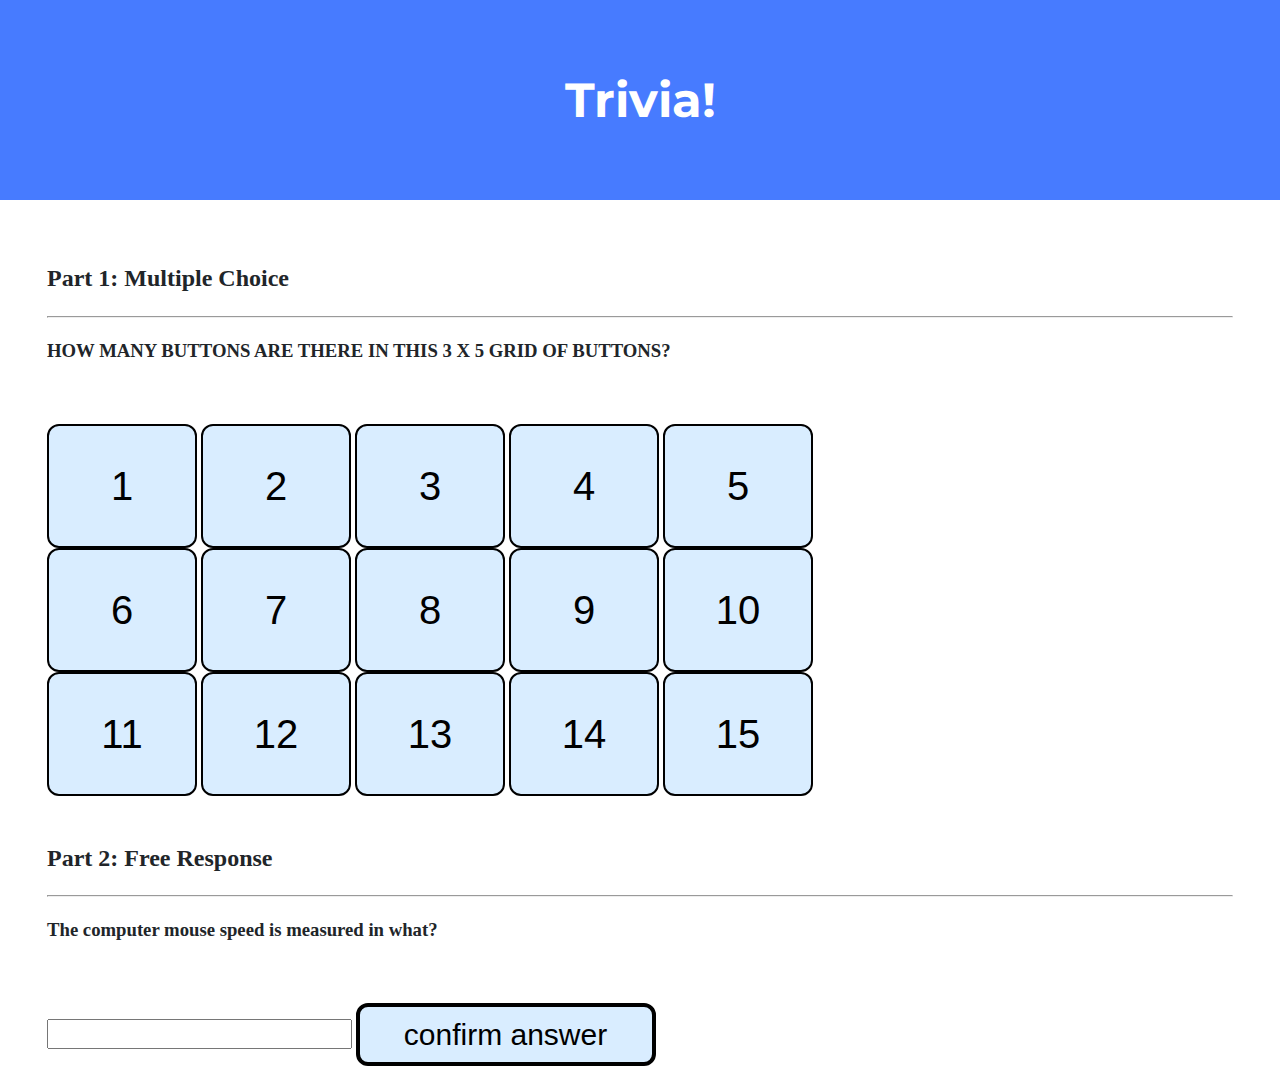
<file: L8/trivia/index.html>
<!DOCTYPE html>

<html lang="en">
    <head>
        <link href="https://fonts.googleapis.com/css2?family=Montserrat:wght@500&display=swap" rel="stylesheet">
        <link href="styles.css" rel="stylesheet">
        <title>Trivia!</title>
        <script>


        </script>
    </head>
    <body>
        <div class="header">
            <h1>Trivia!</h1>
        </div>

        <div class="container">
            <div class="section">
                <h2>Part 1: Multiple Choice </h2>
                <hr>
                <!-- TODO: Add multiple choice question here -->
                <h3>HOW MANY BUTTONS ARE THERE IN THIS 3 X 5 GRID OF BUTTONS?</h3>
                <p id="question_1_status"><br></p>
                <div>
                    <button id="b1">1</button>
                    <button id="b2">2</button>
                    <button id="b3">3</button>
                    <button id="b4">4</button>
                    <button id="b5">5</button>
                </div>
                <div>
                    <button id="b6">6</button>
                    <button id="b7">7</button>
                    <button id="b8">8</button>
                    <button id="b9">9</button>
                    <button id="b10">10</button>
                </div>
                <div>
                    <button id="b11">11</button>
                    <button id="b12">12</button>
                    <button id="b13">13</button>
                    <button id="b14">14</button>
                    <button id="b15">15</button>
                </div>
                <script>
                    const buttons_list = [];
function display_question_1_state()
                    {
                        if (question_1_state < 0)
                        {
                            document.getElementById("question_1_status").innerHTML = "Incorrect";
                        }
                        else if (question_1_state > 0)
                        {
                            document.getElementById("question_1_status").innerHTML = "Correct!";
                        }
                    }
                    // Display question state (should be guessing)
                    let question_1_state = 0;
                    display_question_1_state();

                    // Store buttons in an ar
                    // Make containers for important numbers
                    let button_amount = 15;
                    let correct_button_index = 6;

                    // populate list with id selectors of buttons
                    for (let i = 1; i <= (button_amount); i++)
                    {
                        buttons_list.push('#b' + i);
                    }

                    // for every button
                    for (let i = 0; i < button_amount; i++)
                    {
                        // if it's incorrect, change background to red when clicked
                        if (i != correct_button_index)
                        {
                            let wrong_button = document.querySelector(buttons_list[i]);
                            console.log(wrong_button);
                            wrong_button.addEventListener('click', function(){
                                wrong_button.style.backgroundColor = 'red';
                                question_1_state -= 1;
                                display_question_1_state();
                            });
                        }
                        else
                        {
                            // change background to green when clicked
                            let right_button = document.querySelector(buttons_list[i]);
                            console.log(right_button);
                            right_button.addEventListener('click', function(){
                                right_button.style.backgroundColor = 'green';
                                right_button.innerHTML = '15';
                                question_1_state += 9001;
                                display_question_1_state();
                            });
                        }
                    }
                </script>
            </div>

            <div class="section">
                <h2>Part 2: Free Response</h2>
                <hr>
                <!-- TODO: Add free response question here -->
                <h3>The computer mouse speed is measured in what?</h3>
                <p id="question_2_status"><br></p>
                <div>
                    <input type="text" id="user_answer">
                    <button class="checkbutton" id="part_2_button">confirm answer</button>
                    <script>
                        let correct_answer = 'Mickeys'
                        function display_q2_status()
                        {
                            if (question_2_status == -1)
                            {
                                document.getElementById("question_2_status").innerHTML = "Incorrect";
                                document.querySelector("#user_answer").style.backgroundColor = 'red';
                            }
                            else if (question_2_status == 1)
                            {
                                document.getElementById("question_2_status").innerHTML = "Correct!";
                                document.querySelector("#user_answer").style.backgroundColor = 'green';
                            }
                        }
                        let question_2_status = 0;
                        let q2_submit = document.querySelector("#part_2_button");
                        q2_submit.addEventListener('click', function(){
                            if (document.getElementById("user_answer").value === correct_answer)
                            {
                                question_2_status = 1;
                            }
                            else
                            {
                                question_2_status = -1;
                            }
                            display_q2_status();
                        });

                    </script>
                </div>
            </div>
        </div>
    </body>
</html>
</file>
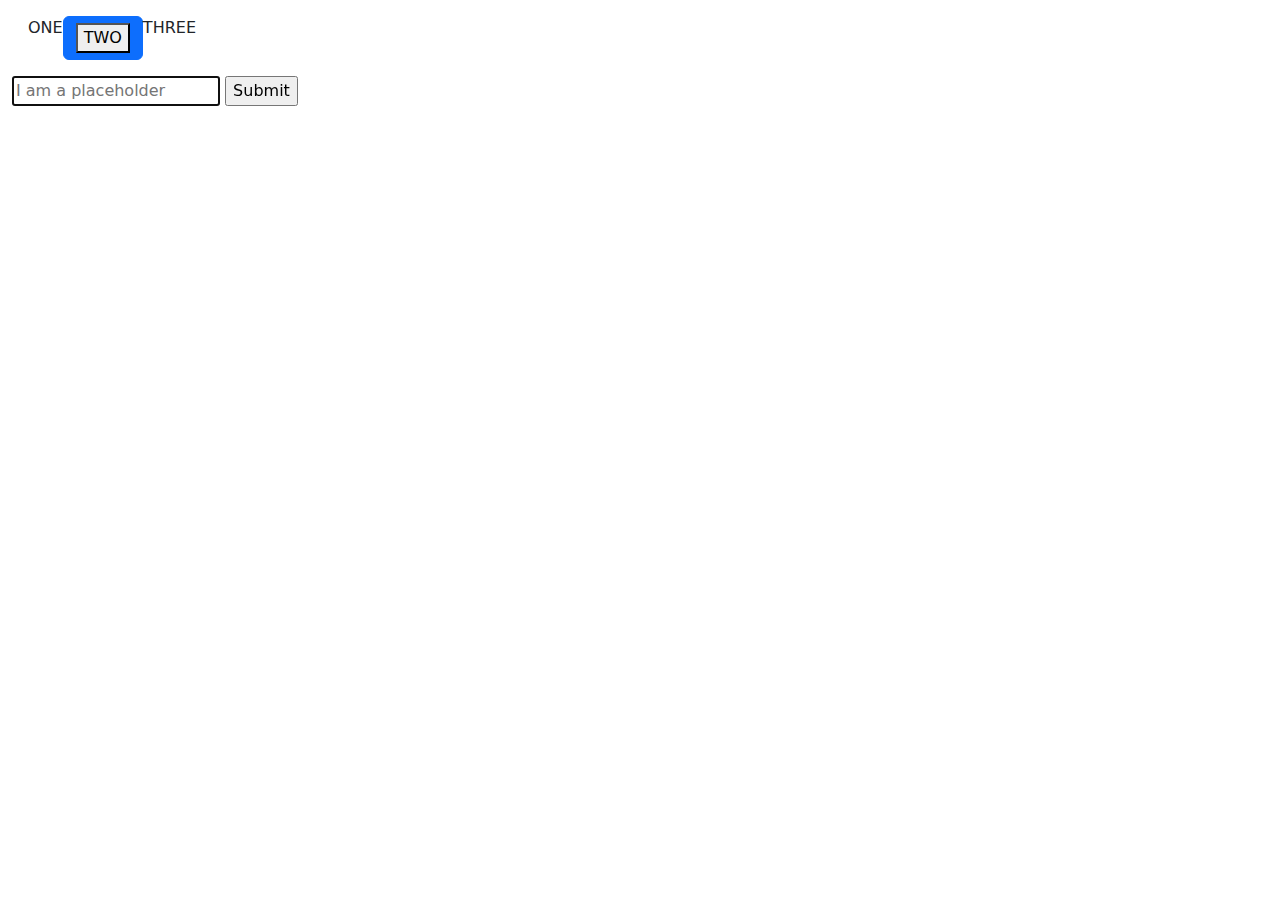
<file: week_8/frameworks.html>
<!DOCTYPE html>

<html lang="en">
    <head>
        <link href="https://cdn.jsdelivr.net/npm/bootstrap@5.2.3/dist/css/bootstrap.min.css" rel="stylesheet">
        <title>
            USING BOOTSTRAP
        </title>
        <script>

            function hello()
            {
                // This stores the VALUE of the HTML input node named query
                let query = document.querySelector('#query').value;
                alert('HELLO YOU! WHY DID YOU TYPE ' + query);
            }

        </script>
    </head>
    <body>
        <div class="container-fluid">

            <ul class="m-3 nav">
                <li class="nav-item">
                    ONE
                </li>
                <li class="nav-item btn btn-primary" role="button" >
                    <button id='buttontwo'>TWO</button>
                </li>
                <script>

                    function ouch()
                    {
                        alert('OUCH');
                    }

                    document.queryselector('#buttontwo').addEventListener('click', ouch);
                    // Note nop parentheses after  ouch function. This is to allow browser to call function when event is heard

                </script>
                <li class="nav-item">
                    THREE
                </li>
            </ul>
            <!-- When submit is hit, it will execute hello() but return false so the server isn't used or the
            function is kept in the local browser -->
            <form onsubmit="hello(); return false;">
                <input autofocus id="query" placeholder="I am a placeholder" type="text">
                <input type="submit">
            </form>
        </div>
    </body>
</html>
</file>
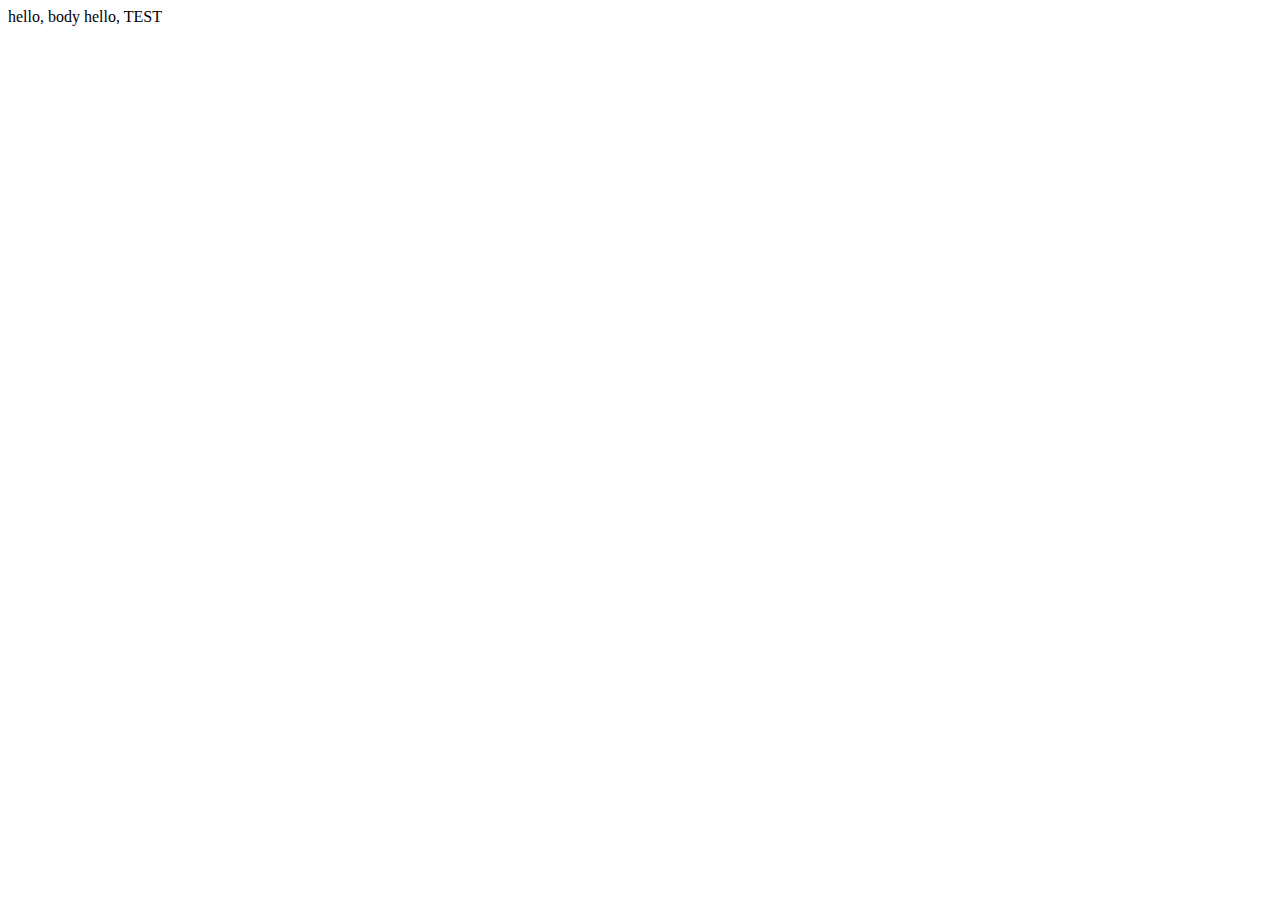
<file: week_8/html_practice.html>
<!-- THIS IS A COMMENT
IT CAN SPAN MULTIPLE LINES!

THE FOLLOWING JUST ADDS A TITLE AND BODY TO A PAGE IN HTML, WHICH ISN'T A "CODING" LANGUAGE (NO CONDITIONALS ETC.)
IT DESCRIBES THE AESTHETICS OF A PAGE
-->

<!DOCTYPE html>
<!-- THIS IS A BREADCRUMB FOR THE MACHINE TO SEE THAT IT'S HTML -->

<html lang="en">
    <!-- <HTML> IS A START OR OPEN TAG, LANG IS AN ATTRIBUTE SET TO ENGLISH
        IT HAS TWO CHILDREN, HEAD AND BODY IN THIS CASE-->
    <head>
        <!-- tHE HEAD TAG HAS ONE CHILD ELEMENT (EVERYTHING INCLUDSED IN THE START AND END TAG) -->
        <title>
            <!-- THIS IS A TEXT NODE AND THIS COMMENT IS INCLUDED -->
            hello, title
        </title>
    </head>
    <body>
        <!-- THIS ALSO HAS ONE CHILD, A TEXT NODE. THIS COMMENT IS NOT INCLUDED -->
        hello, body
    </body>
    <body>
        <!-- THIS DOESN'T OVEWRITE THE ABOVE BUT APPENDS IT -->
        hello, TEST
    </body>
</html>

<!-- TO RUN THIS, TYPE

http-server

IN THE CONSOLE AND GOING TO THE LINK PROVIDED. IT WILL SHOW THE FILES IN THE CURRENT DIRECTORY.
THE ABOVE HAS THE TITLE IN THE TAB ABOVE AND DISPLAYS THE HELLO, BODY TEXT IN THE ACTUAL PAGE
WE CAN VALIDATE OUR HTML BY COPY PASTING THE TEXT TO https://validator.w3.org/nu/#textarea -->
</file>
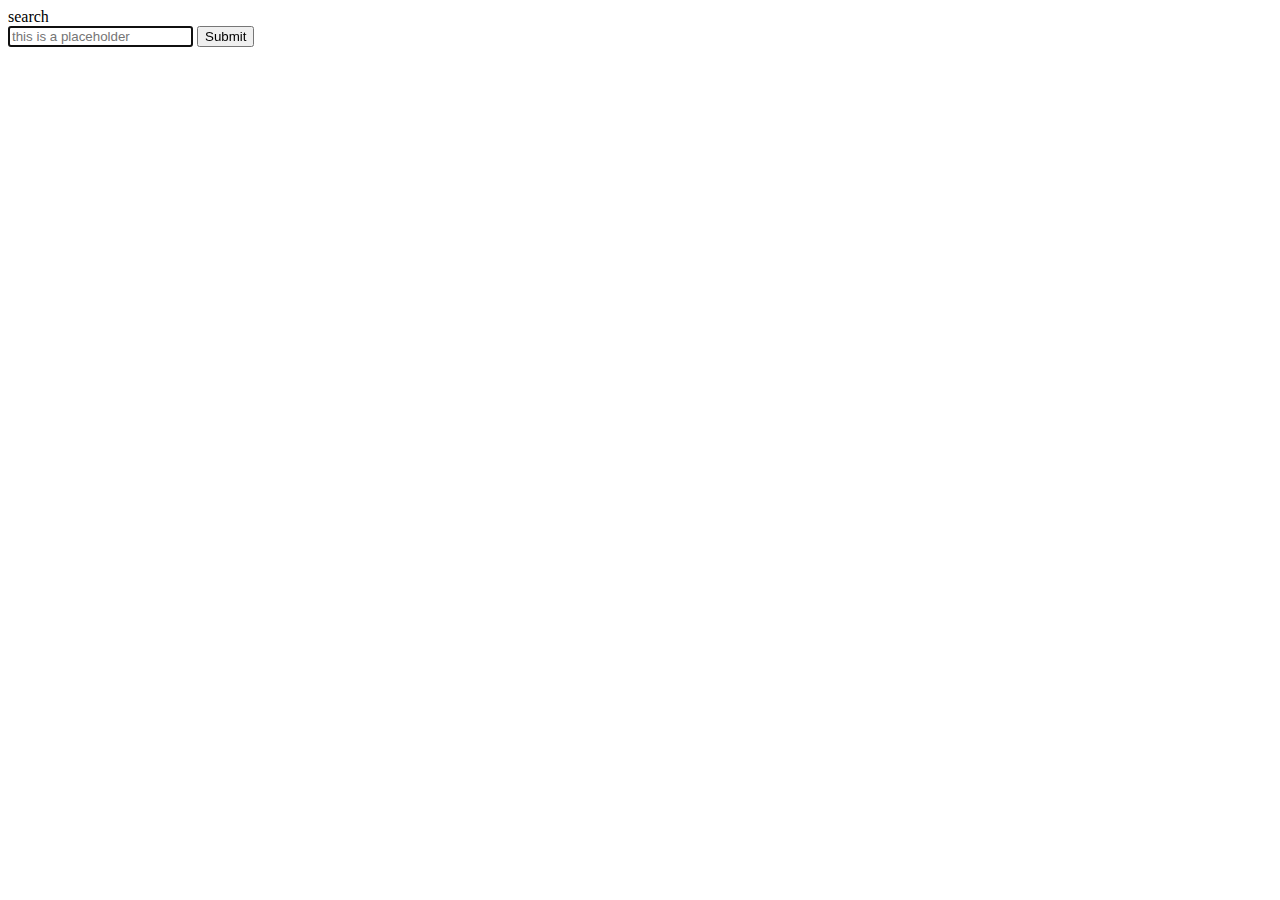
<file: week_8/search.html>
<!DOCTYPE html>

<html lang="en">
    <head>
        search
    </head>
    <body>
        <!-- FORMS ARE URL PARAMETERS -->
        <form  action="https://www.google.com/search" method="get">
            <!-- INPUT HERE ONLY WORKS WITH SUBMIT WITH THE NAMEE SET TO Q -->
            <input autofocus placeholder="this is a placeholder" name="q" type="text">
            <input name="submit" type="submit">
        </form>
    </body>
</html>
</file>
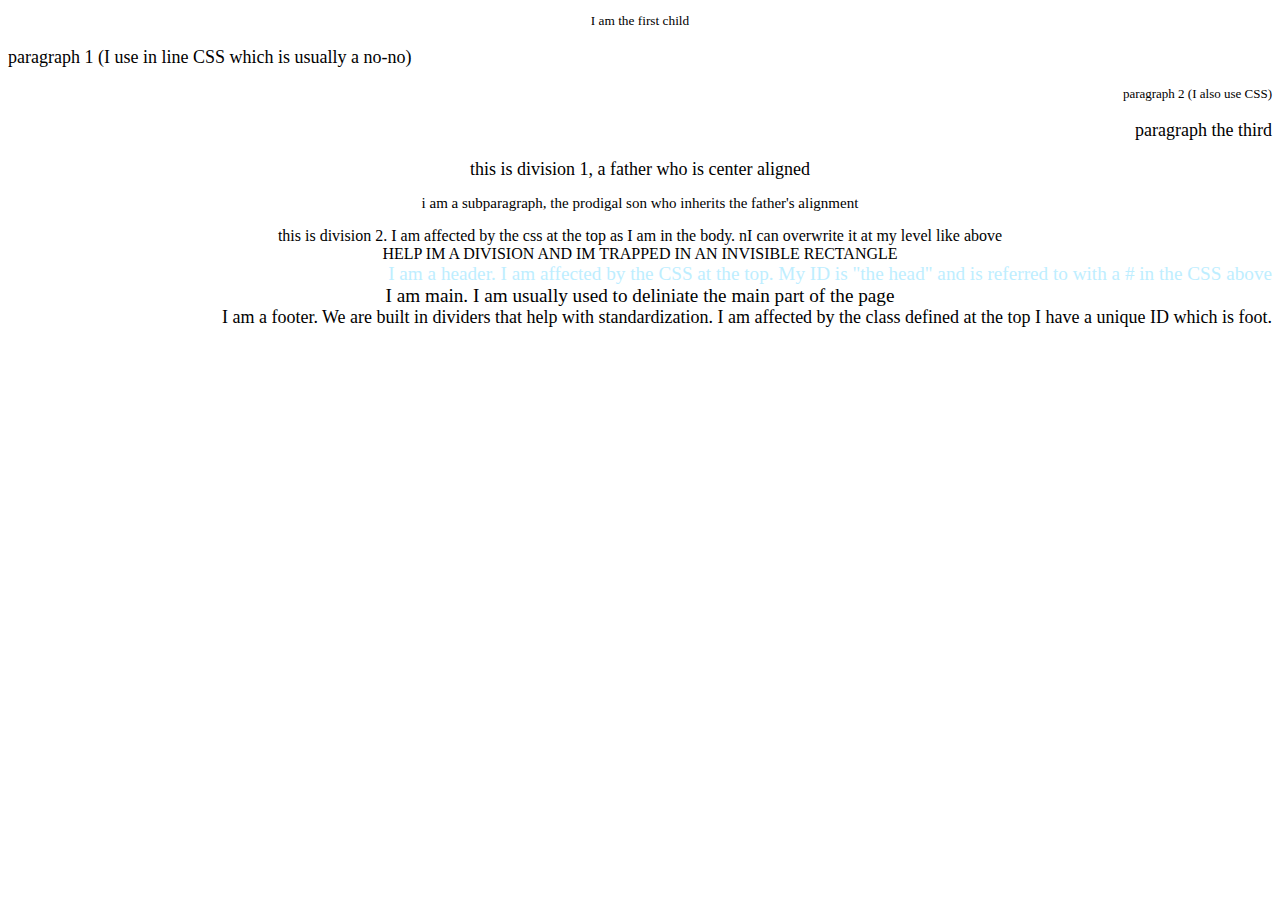
<file: week_8/style.html>
<!DOCTYPE html>

<html lang="en">
    <head>
        <title>style</title>
        <link href="style.css" rel="stylesheet">
        <style>
            /* I AM CSS NOW BEHOLD MY COMMENT THINGS HAVE CHANGED AAAAAAAAAAAAA */

            .my_class
            {
                font-size: large;
                text-align: right
            }

            body
            {
                text-align: center;
            }

            header
            {
                /* WE ARE KEY VALUE PAIRS THAT WILL BE ASSIGNED TO THE HEADER */
                font-size: large;
                text-align: right;
            }

            #thehead
            {
                font-size: larger;
                color: #BEEEFF
            }
        </style>
    </head>
    <body>
        <p>
            I am the first child
        </p>
        <p style="font-size: large; text-align: left;">
            paragraph 1 (I use in line CSS which is usually a no-no)
        </p>
        <p style="font-size: small; text-align: right;">
            paragraph 2 (I also use CSS)
        </p>
        <p style="font-size: large; text-align: right;">
            paragraph the third
        </p>
        <div style="font-size: large; text-align: center";>
            this is division 1, a father who is center aligned
            <p>
                i am a subparagraph, the prodigal son who inherits the father's alignment
            </p>
        </div>
        <div>
            this is division 2. I am affected by the css at the top as I am in the body. nI can overwrite it at my level like above
        </div>
        <div>
            HELP IM A DIVISION AND IM TRAPPED IN AN INVISIBLE RECTANGLE
        </div>
        <header id="thehead">
            I am a header. I am affected by the CSS at the top. My ID is "the head" and is referred to with a # in the CSS above
        </header>
        <main class="external_style">
            I am main. I am usually used to deliniate the main part of the page
        </main>
        <footer id="foot" class="my_class">
            I am a footer. We are built in dividers that help with standardization. I am affected by the class defined at the top
            I have a unique ID which is foot.
        </footer>
    </body>
</html>
</file>
<file: L8/trivia/styles.css>
body {
    background-color: #fff;
    color: #212529;
    font-size: 1rem;
    font-weight: 400;
    line-height: 1.5;
    margin: 0;
    text-align: left;
}

.container {
    margin-left: auto;
    margin-right: auto;
    padding-left: 15px;
    padding-right: 15px;
}

.header {
    background-color: #477bff;
    color: #fff;
    margin-bottom: 2rem;
    padding: 2rem 1rem;
    text-align: center;
}

.section {
    padding: 0.5rem 2rem 1rem 2rem;
}

.section:hover {
    background-color: #f5f5f5;
    transition: color 2s ease-in-out, background-color 0.15s ease-in-out;
}

h1 {
    font-family: 'Montserrat', sans-serif;
    font-size: 48px;
}

button, input[type="submit"] {
    background-color: #d9edff;
    border: 1px solid transparent;
    border-radius: 0.25rem;
    font-size: 0.95rem;
    font-weight: 400;
    line-height: 1.5;
    padding: 0.375rem 0.75rem;
    text-align: center;
    transition: color 0.15s ease-in-out, background-color 0.15s ease-in-out, border-color 0.15s ease-in-out, box-shadow 0.15s ease-in-out;
    vertical-align: middle;
}


input[type="text"] {
    line-height: 1.8;
    width: 25%;
}

input[type="text"]:hover {
    background-color: #f5f5f5;
    transition: color 2s ease-in-out, background-color 0.15s ease-in-out;
}

button
{
    float: center;
    font-size: 40px;
    color: #000000;
    padding: 30px 30px;
    width: 150px;
    border-radius: 12px;
    border: 2px solid #000000;
}

button:hover
{
    font-size: 0px;
}

#b1:hover:after
{
    font-size: 40px;
    color: #000000;
    content: "25";
}
#b2:hover:after
{
    font-size: 40px;
    color: #000000;
    content: "11";
}
#b3:hover:after
{
    font-size: 40px;
    color: #000000;
    content: "definitely not this one";
}
#b4:hover:after
{
    font-size: 40px;
    color: #000000;
    content: "1";
}
#b5:hover:after
{
    font-size: 40px;
    color: #000000;
    content: "8"
}
#b6:hover:after
{
    font-size: 40px;
    color: #000000;
    content: "3";
}
#b7:hover:after
{
    font-size: 40px;
    color: #000000;
    content: "15";
}
#b8:hover:after
{
    font-size: 40px;
    color: #000000;
    content: "6";
}
#b9:hover:after
{
    font-size: 40px;
    color: #000000;
    content: "9001";
}
#b10:hover:after
{
    font-size: 40px;
    color: #000000;
    content: "9";
}
#b11:hover:after
{
    font-size: 40px;
    color: #000000;
    content: "5";
}
#b12:hover:after
{
    font-size: 40px;
    color: #000000;
    content: "six?";
}
#b13:hover:after
{
    font-size: 40px;
    color: #000000;
    content: "7";
}
#b14:hover:after
{
    font-size: 40px;
    color: #000000;
    content: "1";
}
#b15:hover:after
{
    font-size: 40px;
    color: #000000;
    content: "NO";
}

.checkbutton
{
    float: center;
    font-size: 30px;
    color: #000000;
    padding: 5px 5px;
    border-radius: 12px;
    border: 4px solid #000000;
    width: 300px;
}

.checkbutton:hover
{
    font-size: 30px;
    border: 4px solid #FF00FF;
}
</file>
<file: week_8/style.css>
.external_style
{
    font-size: larger;
    text-decoration: none;
}

.external_style:hover
{
    text-decoration: underline;
    color: #FF00FF;
}

p:first-child
{
    font-size:smaller;
}

p:first-child:hover
{
    text-decoration: underline;
    color: #FF00FF;
    font-size: larger;
}

/* attribute select:

a[href="beepboopbop.com"]
{
    ANYTHING IN HERE IS APPLIED TO ANCHOR TAGS (LINKS) THAT POINT TO BEEPBOOPBOP
}

a[href*="beepboopbop.com"]
{
    ANYTHING IN HERE IS APPLIED TO ANCHOR TAGS (LINKS) THAT POINT TO BEEPBOOPBOP OR ONE THAT CONTAINS BEEPBOOPBOP
    BECAUSE OF THE STAR BEFORE THE =
}

*/
</file>
